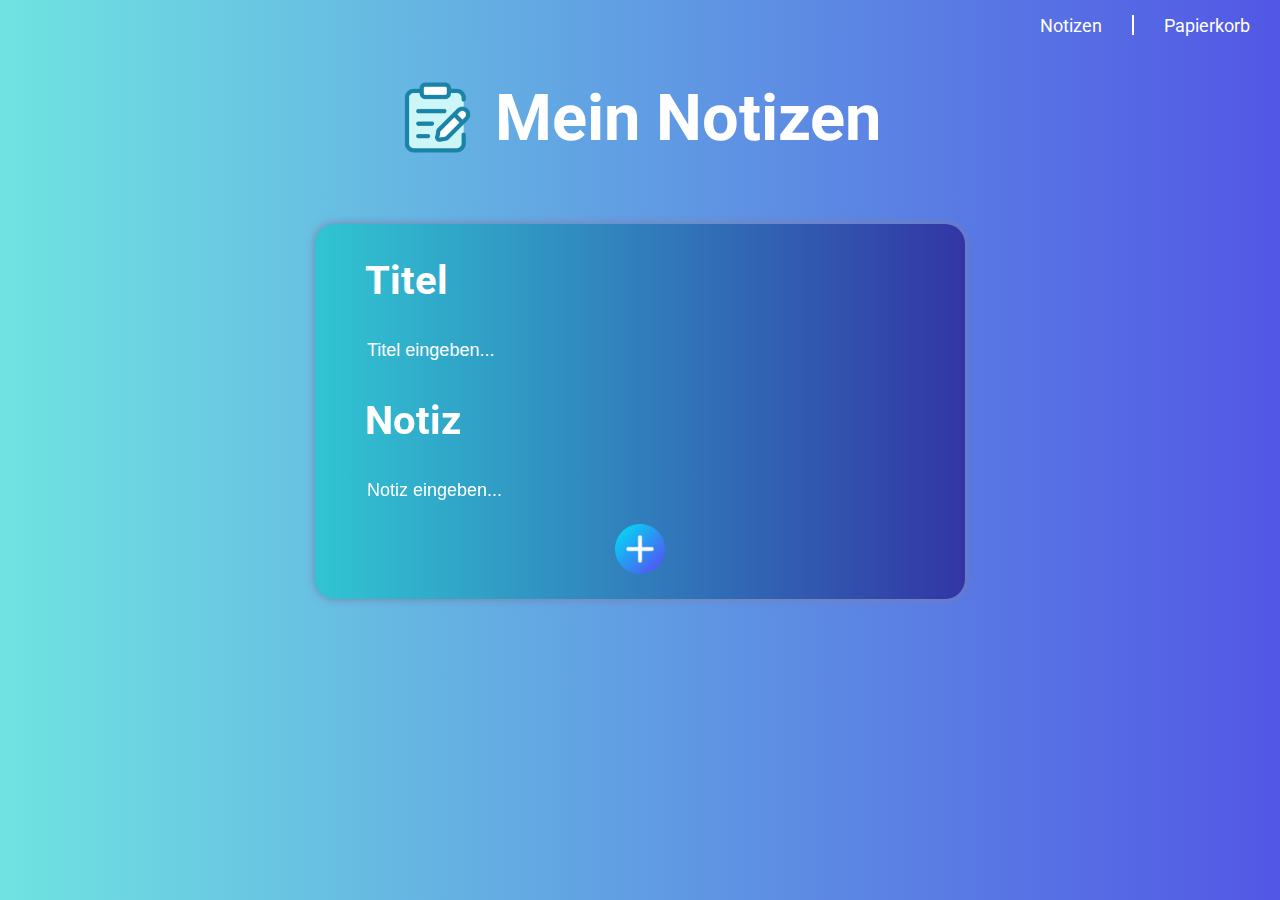
<file: index.html>
<!DOCTYPE html>
<html lang="en">
  <head>
    <script defer src="script.js"></script>
    <link rel="preconnect" href="https://fonts.googleapis.com" />
    <link rel="preconnect" href="https://fonts.gstatic.com" crossorigin />
    <link
      href="https://fonts.googleapis.com/css2?family=Roboto:ital,wght@0,100;0,300;0,400;0,500;0,700;0,900;1,100;1,300;1,400;1,500;1,700;1,900&display=swap"
      rel="stylesheet"
    />
    <meta charset="UTF-8" />
    <meta name="viewport" content="width=device-width, initial-scale=1.0" />
    <link rel="stylesheet" href="style.css" />
    
    <title>Notizblock</title>
    <link rel="import" href="deletedNotes.html">
    <link rel="html" href="deletedNotes.html">
  </head>
  <body onload="render()">
    <nav>
      <div id="deletedNotes"><a href="deletedNotes.html">Papierkorb</a></div>
      <div class="gap-line"></div>
      <div id="activeNotes"><a href="index.html">Notizen</a></div>
    </nav>
    <div class="headline">
      <img class="notes-icon" src="img/notes-icon.png" alt="notes-icon" />
      <h1>Mein Notizen</h1>
    </div>
    <div class="inputBox">
      <h2>Titel</h2>
      <input type="text" maxlength="40" placeholder="Titel eingeben..." id="titleInput" />
      <h2>Notiz</h2>
      <input id="noticeInput" maxlength="50" type="text" placeholder="Notiz eingeben..." max="100"/>
        <img onclick="addNote()" class="add-icon" src="img/add.png" alt="add-icon">
    </div>

    <div id="content"></div>
   
  </body>
</html>
</file>
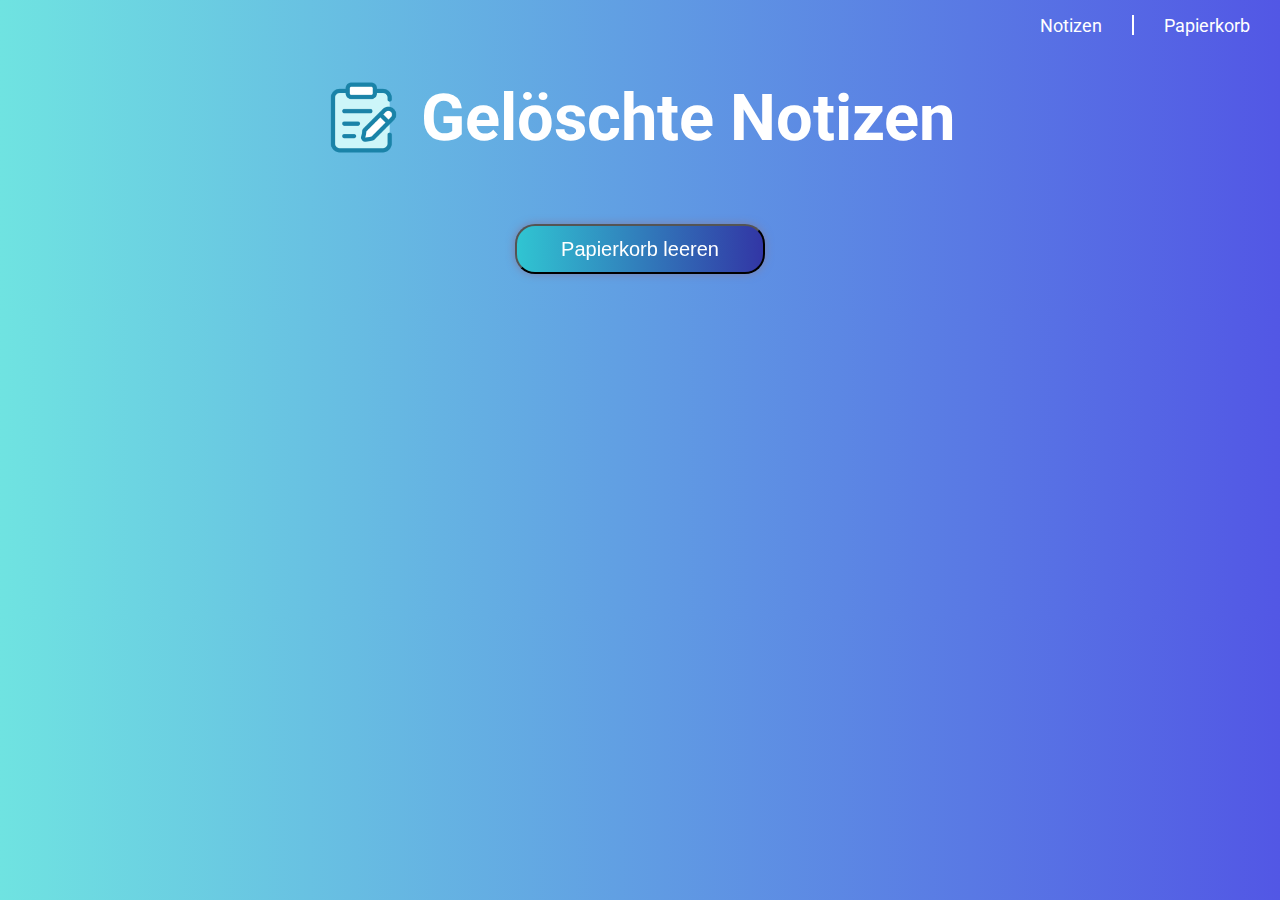
<file: deletedNotes.html>
<!DOCTYPE html>
<html lang="en">
<head>
  <script defer src="deletedcontent.js"></script>
    <link rel="preconnect" href="https://fonts.googleapis.com" />
    <link rel="preconnect" href="https://fonts.gstatic.com" crossorigin />
    <link
      href="https://fonts.googleapis.com/css2?family=Roboto:ital,wght@0,100;0,300;0,400;0,500;0,700;0,900;1,100;1,300;1,400;1,500;1,700;1,900&display=swap"
      rel="stylesheet"
    />
    <meta charset="UTF-8" />
    <meta name="viewport" content="width=device-width, initial-scale=1.0" />
    <link rel="stylesheet" href="style.css" />
    
    <title>Gelöschte Notizen</title>
</head>
<body onload="renderDeletedContent()">
    <nav>
        <div id="deletedNotes"><a href="deletedNotes.html">Papierkorb</a></div>
        <div class="gap-line"></div>
        <div id="activeNotes"><a href="index.html">Notizen</a></div>
      </nav>
      <div class="headline">
        <img class="notes-icon" src="img/notes-icon.png" alt="notes-icon" />
        <h1>Gelöschte Notizen</h1>
        
      </div>
      <div class="clear-button">
        <button onclick="clearTrash()">Papierkorb leeren</button>
      </div>
      
    <div id="deletedContent"></div>
    
</body>
</html>
</file>
<file: style.css>
body {
    font-family: 'Roboto', sans-serif;
    background:linear-gradient(to right, #6fe3e1, #5257e5);
    color: white;
    margin: 0;
    padding: 0;
    font-size: 18px;
    overflow-x:hidden;
}

nav {
    display: flex;
    flex-direction: row-reverse;
    gap: 30px;
    margin-right: 30px;
    margin-top: 15px;
}

#deletedNotes:hover , #activeNotes:hover {
    cursor: pointer;
    filter: drop-shadow(0 0 6px #dfdddd);
}

.gap-line {
    height:20px;
    width:2px;
    background-color: white;
}
h1 { 
    font-size: 65px;
}
h2 {
    font-size: 40px;
}

h1, h2 {
    color: rgb(255, 255, 255);
    /* filter: drop-shadow(0 0 2px #ffffff); */
}

.notes-icon {
    height: 75px;
}
.headline {
    display: flex;
    justify-content: center;
    align-items: center;
    gap: 20px;
    background:linear-gradient(to right, #6fe3e1, #5257e5);
    margin-bottom: 25px;
}

input {
    border:unset;
    color: rgb(255, 255, 255);
    height:40px;
}

input {
    width: 400px;
    outline: none;
    border-style: none;
    color: white;
    font-size: 18px;
    background:none;
}

::placeholder {
    color: white;
}

 .inputBox {
    height: 350px;
    width: 600px;
    background:linear-gradient(to left, #3236a5, #30c5d2);
    border-radius: 20px;
    margin: auto;
    display: flex;
    justify-content: center;
    flex-direction: column;
    /* box-shadow: 2px 4px 1px #6fe3e1; */
    padding-bottom:25px; 
    margin-bottom:75px;
    filter: drop-shadow(0 0 4px #7c7da7);
    padding-left: 50px;
 }
 
 .add-icon {
    height:50px;
    width:50px;
    margin-top: 20px;
    margin-left: auto;
    margin-right: auto;
    padding-right: 50px;
 }
 
.add-icon:hover {
    cursor: pointer;
    filter: drop-shadow(0 0 6px #dfdddd);
}

.delete-icon {
    height: 50px;
    width: 50px;
    margin-top: 20px;
    margin-left: auto;
    margin-right: auto;
    padding-right: 50px;
}

.delete-icon:hover {
    cursor: pointer;
    filter: drop-shadow(0 0 6px #dfdddd);
}
 .notice-container {
    height: 250px;
    width: 550px;
    background-color: rgb(80, 78, 78);
    border-radius: 20px;
    margin: auto;
    margin-bottom: 100px;
    display: flex;
    justify-content: center;
    padding-left: 60px;
    flex-direction: column;
    padding-bottom: 25px;
    background:linear-gradient(to left, #3236a5, #30c5d2);
    filter: drop-shadow(0 0 4px #7c7da7);
 }

 a {
    color: white;
    text-decoration: none;
 }

 .deleted-headline {
    text-align: center;
 }

 button {
    height: 50px;
    width: 250px;
    font-size: 20px;
    background:linear-gradient(to left, #3236a5, #30c5d2);
    filter: drop-shadow(0 0 4px #7c7da7);
    color:white;
    border-radius: 20px;
 }

 button:hover{
    cursor: pointer;
    filter: drop-shadow(0 0 6px #dfdddd);
    
 }
 .clear-button {
    display: flex;
    justify-content: center;
    align-items: center;
    margin-bottom: 35px;
    
 }

 @media (max-width:700px) {
    h2 {
        font-size: 28px;
    }
    h1 {
        font-size:45px;
    }

    .inputBox{
        width: 400px;
        height: 300px;
    }
    input{
        font-size: 14px;
    }
    .notes-icon {
        height:50px;
    }
    .add-icon {
        height: 35px;
        width: 35px;
    }
    .notice-container {
        height:200px;
        width: 350px;
        font-size: 14px;
    }
    .delete-icon {
        height:35px;
        width: 35px;
    }
    body {
        font-size: 16px;
        width: 100%;
    }
    .delete-icon{
        padding-right: 60px;
    }
 }

 @media (max-width:480px) {
    h2 {
        font-size: 22px;
    }
    h1 {
        font-size:32px;
    }

    #titleInput {
        width:220px;
    }

    #noticeInput {
        width: 220px;
    }

    .inputBox{
        width: 320px;
        height: 250px;
        padding-left: 20px;
        box-shadow: none;
    }
    input{
        font-size: 12px;
    }
    .notes-icon {
        height:40px;
    }
    .add-icon {
        height: 35px;
        width: 35px;
    }

    .delete-icon {
        padding-right: 30px;
    }
    .notice-container {
        height:175px;
        width: 275px;
        font-size: 14px;
        padding-left: 20px;
        box-shadow: none;
    }
    .delete-icon {
        height:35px;
        width: 35px;
        padding-right: 30px;
    }
    body {
        font-size: 12px;
        width:100%;
    }
    nav {
        justify-content: center;
        margin-right: 0;
    }
 }

 @media (max-width:375px) {
    h2 {
        font-size: 18px;
    }
    h1 {
        font-size:28px;
    }

    .inputBox{
        width: 250px;
        height: 250px;
    }
    input{
        font-size: 12px;
    }
    .notes-icon {
        height:40px;
    }
    .add-icon {
        height: 28px;
        width: 28px;
    }
    .notice-container {
        height:175px;
        width: 200px;
        font-size: 14px;
    }
    .delete-icon {
        height:28px;
        width: 28px;
    }
    body {
        font-size: 12px;
        width:100%;
    }
    /* nav {
        justify-content: center;
        margin-right: 0;
    } */
 }

 @media (max-width:320px) {
    h2 {
        font-size: 18px;
    }
    h1 {
        font-size:28px;
    }

    .inputBox{
        width: 250px;
        height: 250px;
    }
    input{
        font-size: 12px;
    }
    .notes-icon {
        height:40px;
    }
    .add-icon {
        height: 28px;
        width: 28px;
    }
    .notice-container {
        height:175px;
        width: 200px;
        font-size: 14px;
    }
    .delete-icon {
        height:28px;
        width: 28px;
    }
    body {
        font-size: 12px;
        width:100%;
    }
    nav {
        justify-content: center;
        margin-right: 0;
    }
 }
</file>
